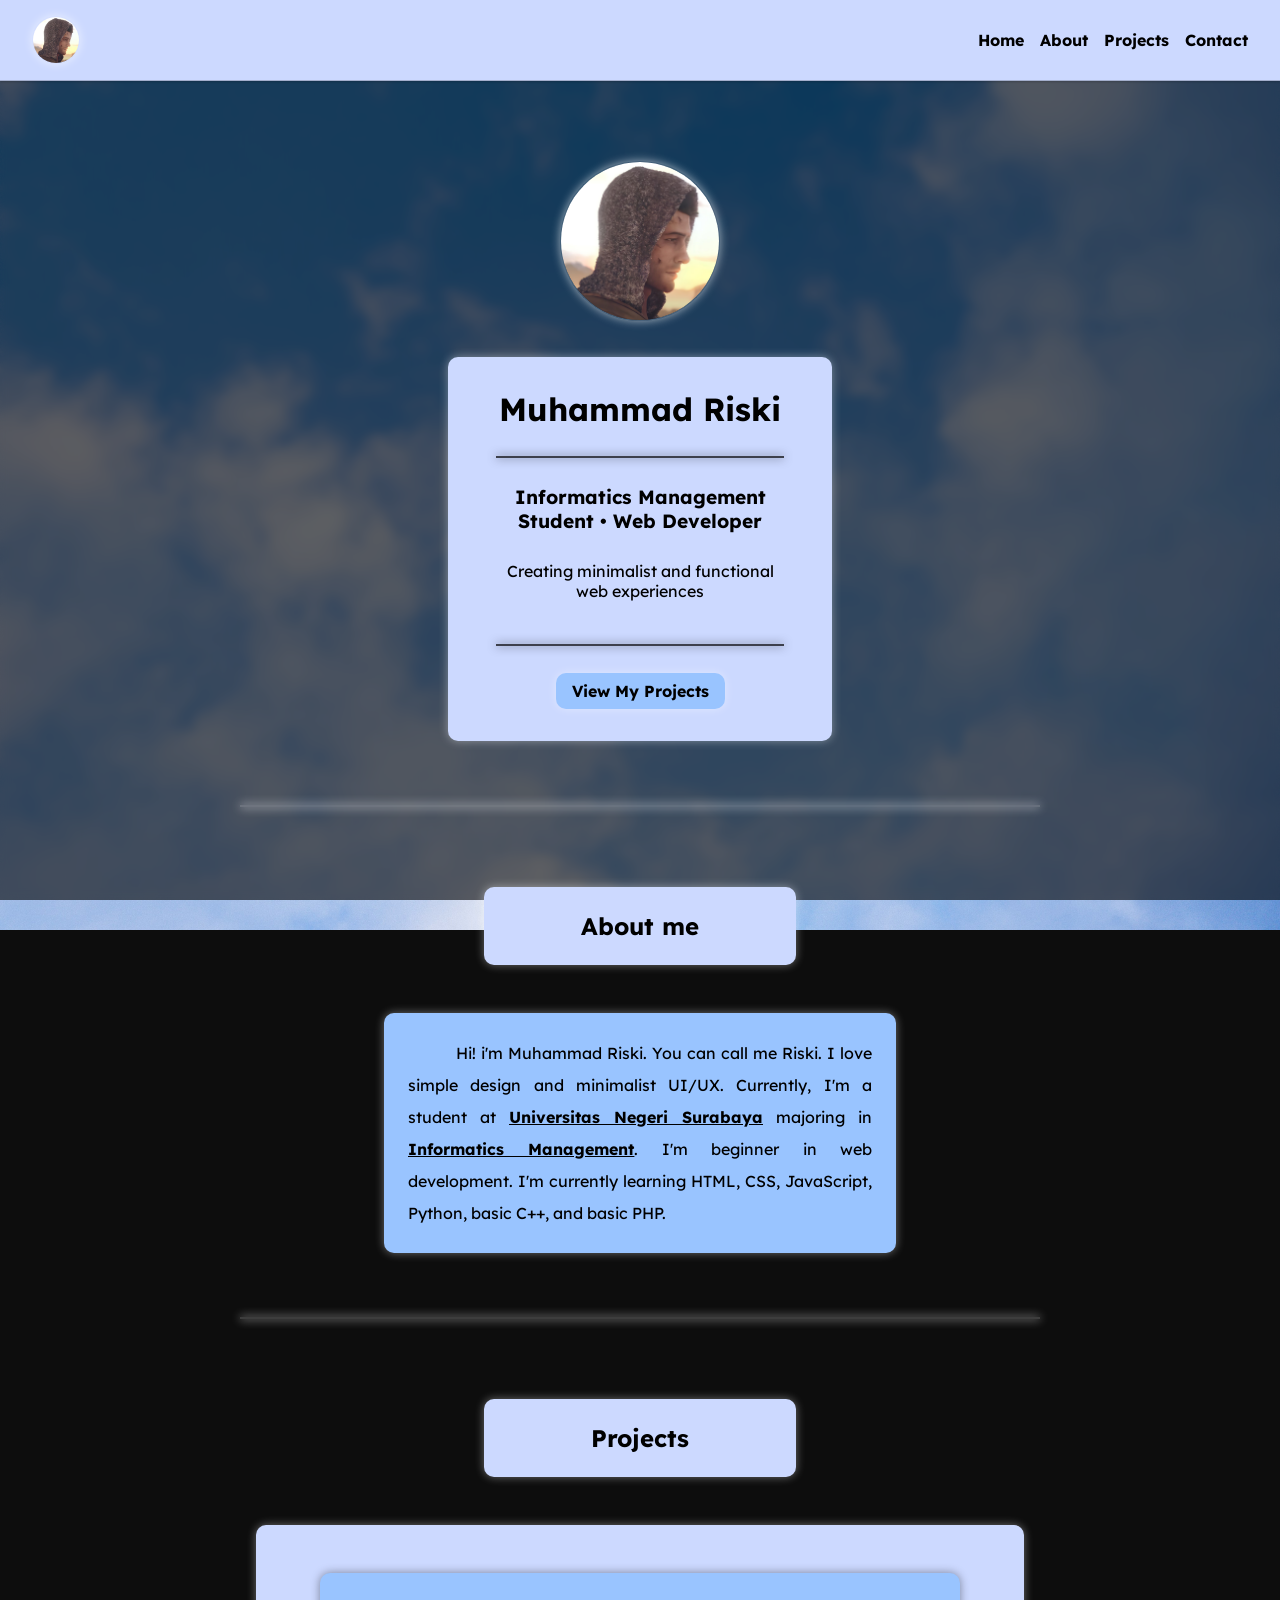
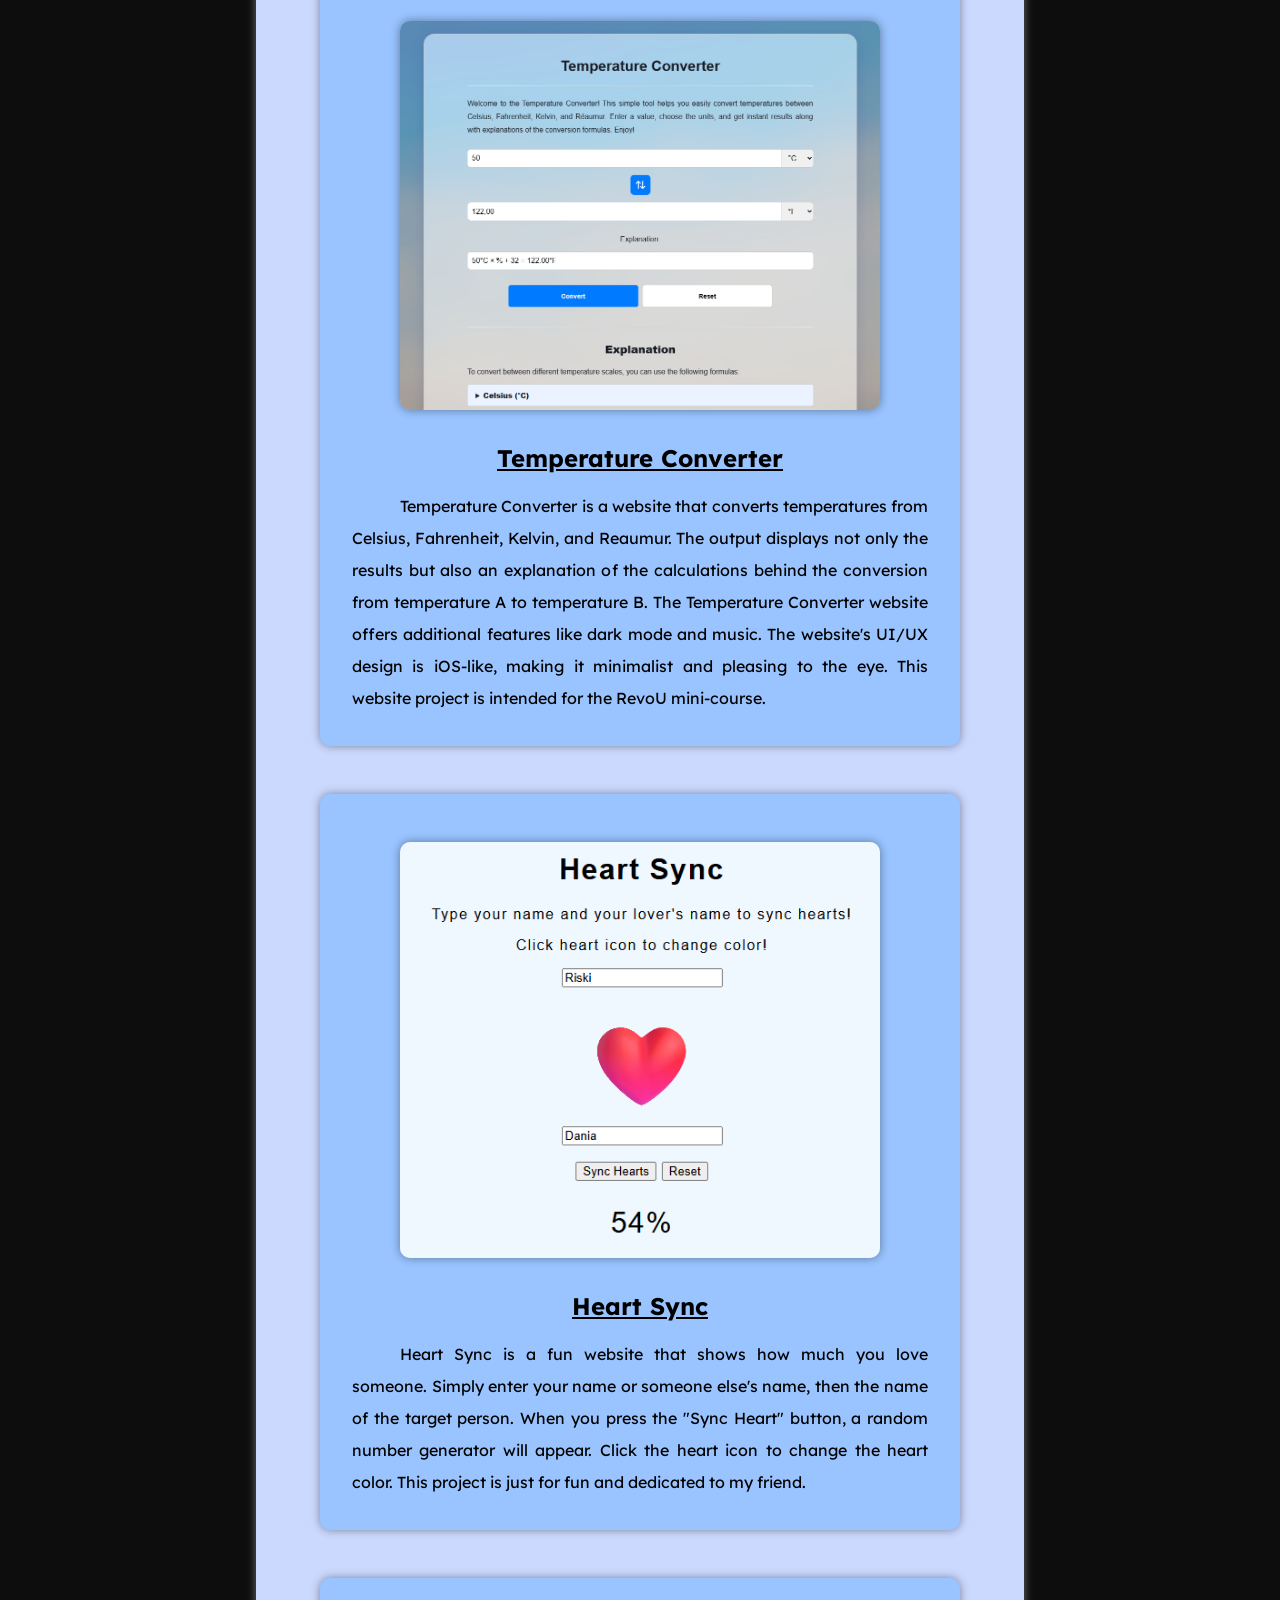
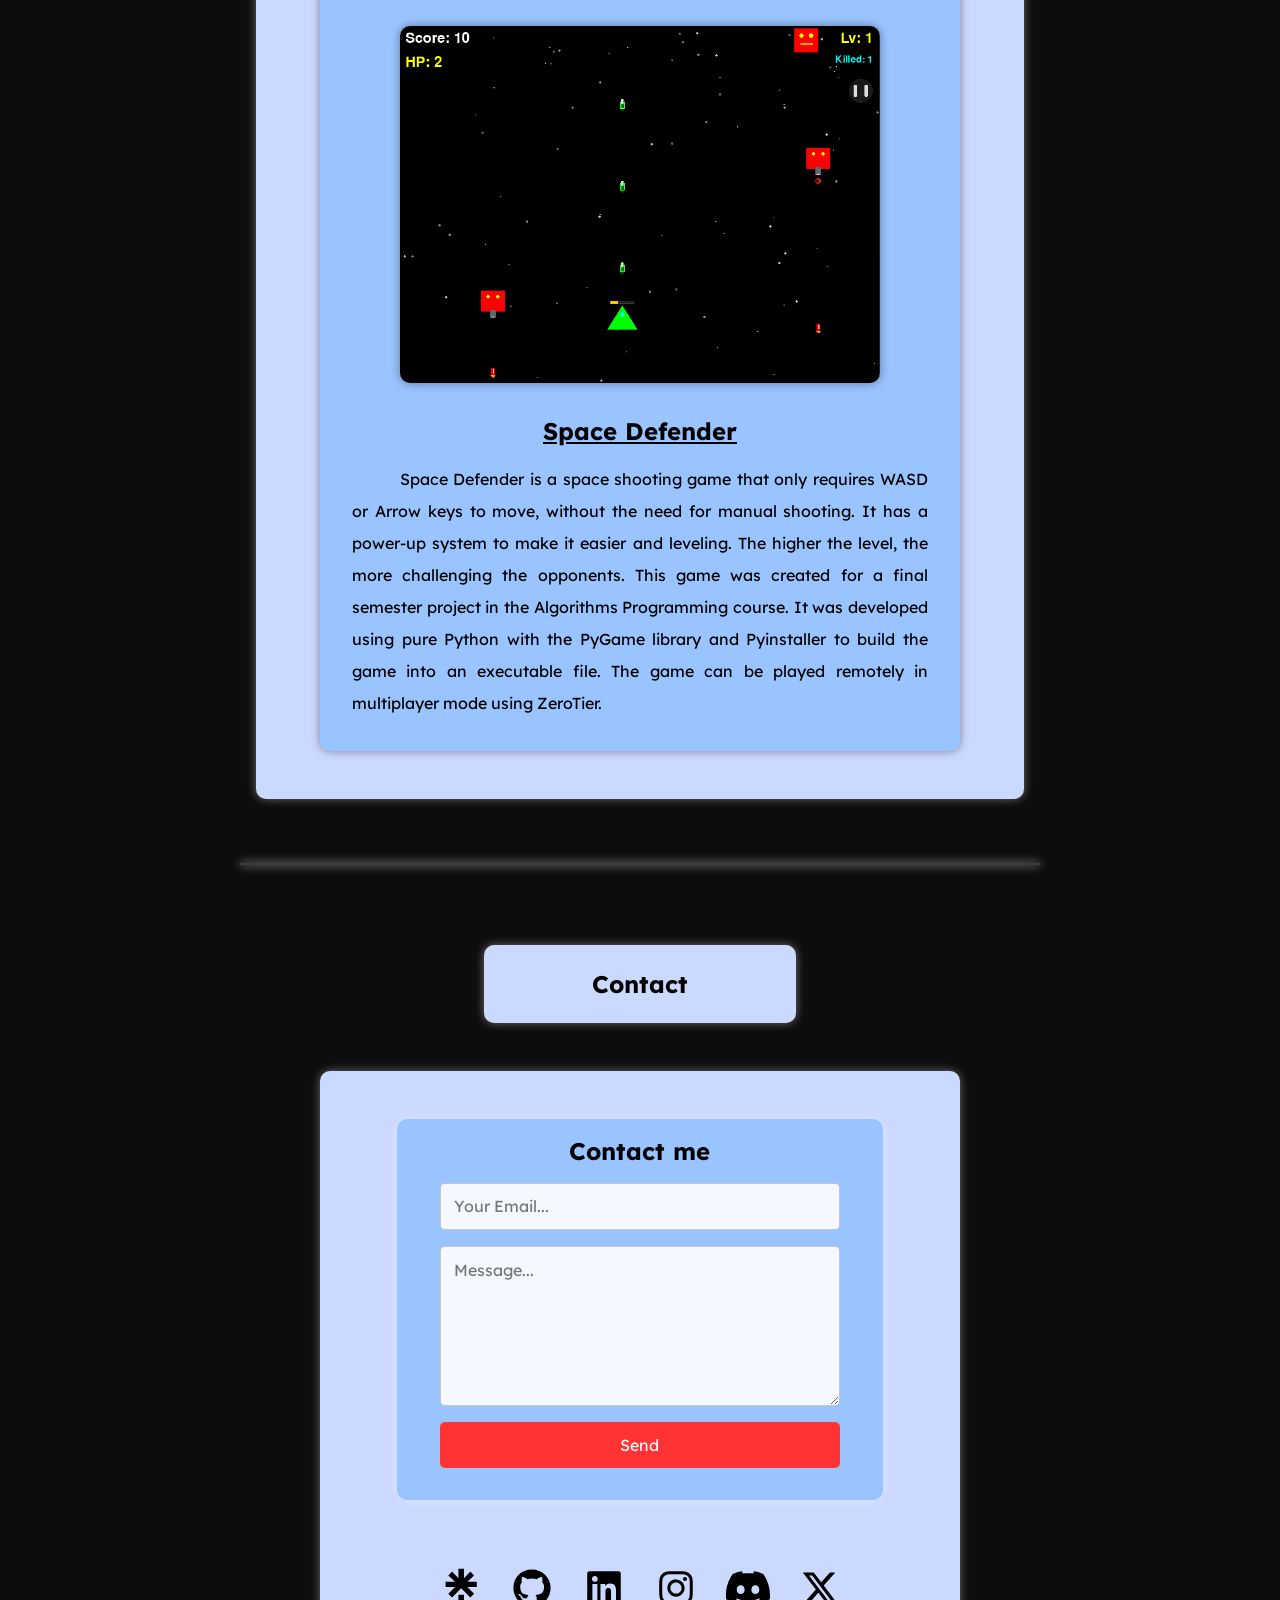
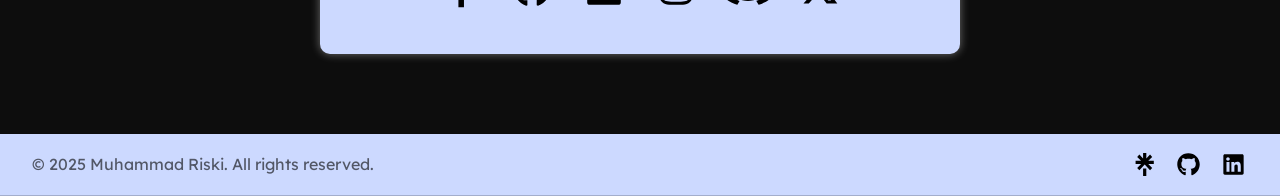
<file: public/index.html>
<!DOCTYPE html>
<html lang="en">
<head>
    <meta charset="UTF-8">
    <meta name="viewport" content="width=device-width, initial-scale=1.0">
    <title>My Portfolio</title>
    <link rel="stylesheet" href="assets\css\styles.css">
</head>
<body>
    
    <!-- HEADER -->
    <header class="header">
        <img src="assets\images\logo.jpg" alt="logo" onclick="window.location.reload()"></img>
        <nav class="nav">
            <a href="#home-page">Home</a>
            <a href="#about-page">About</a>
            <a href="#projects-page">Projects</a>
            <a href="#contact-page">Contact</a>
        </nav>
    </header>
    
    <!-- MAIN -->
    <main class="main">
        
        <!-- HOME -->
        <section id="home-page">
            <div class="main-logo-container">
                <a href="https://linktr.ee/Danzzilo" target="_blank" rel="noopener noreferrer">
                    <img src="assets\images\logo.jpg" alt="logo">
                </a>
            </div>
            <article class="main-hero-container">
                <h1 class="main-hero-header">Muhammad Riski</h1>
                <hr class="content-separator">
                <p class="main-hero-subtitle">Informatics Management Student • Web Developer</p>
                <p class="main-hero-description">Creating minimalist and functional web experiences</p>
                <hr class="content-separator">
                <a href="#projects-page" class="main-hero-button">View My Projects</a>
            </article>
        </section>
        
        <hr class="section-separator">

        <!-- ABOUT -->
        <section id="about-page">
            <h1 class="main-header-text">About me</h1>
            <article class="main-description">
                <p class="indent-paragraph-text">
                    Hi! i'm Muhammad Riski.
                    You can call me Riski.
                    I love simple design and minimalist UI/UX. 
                    Currently, I'm a student at <a href="https://unesa.ac.id/"
                                                target="_blank"
                                                rel="noopener noreferrer">
                                                <strong>Universitas Negeri Surabaya</strong></a> 
                    majoring in <a href="https://terapan-ti.vokasi.unesa.ac.id/"
                                target="_blank"
                                rel="noopener noreferrer">
                                <strong>Informatics Management</strong></a>. 
                    I'm beginner in web development. 
                    I'm currently learning HTML, CSS, JavaScript, Python, basic C++, and basic PHP.
                </p>
            </article>
        </section>

        <hr class="section-separator">

        <!-- PROJECTS -->
        <section id="projects-page">
            <h1 class="main-header-text">Projects</h1>
            <div class="card-projects">
                <article class="card">
                    <img src="assets/images/tempconv.png" alt="Temperature Converter">
                    <a href="https://github.com/revou-fundamental-course/19-may-25-Sub-Danzzilo"
                        target="_blank"
                        rel="noopener noreferrer">
                        <h2>Temperature Converter</h2>
                    </a>
                    <p class="indent-paragraph-text">
                        Temperature Converter is a website that converts temperatures from Celsius, Fahrenheit, Kelvin, and Reaumur. 
                        The output displays not only the results but also an explanation of the calculations behind the conversion from temperature A to temperature B. 
                        The Temperature Converter website offers additional features like dark mode and music. 
                        The website's UI/UX design is iOS-like, making it minimalist and pleasing to the eye. 
                        This website project is intended for the RevoU mini-course.
                    </p>
                </article>
                <article class="card">
                    <img src="assets/images/heartsync.png" alt="Heart Sync">
                    <a href="https://github.com/Sub-Danzzilo/Heart-Sync"
                        target="_blank"
                        rel="noopener noreferrer">
                        <h2>Heart Sync</h2>
                    </a>
                    <p class="indent-paragraph-text">
                        Heart Sync is a fun website that shows how much you love someone. 
                        Simply enter your name or someone else's name, then the name of the target person. 
                        When you press the "Sync Heart" button, a random number generator will appear. 
                        Click the heart icon to change the heart color. 
                        This project is just for fun and dedicated to my friend.
                    </p>
                </article>
                <article class="card">
                    <img src="assets/images/spacedef.png" alt="Space Defender">
                    <a href="https://github.com/Sub-Danzzilo/Space-Defender"
                        target="_blank"
                        rel="noopener noreferrer">
                        <h2>Space Defender</h2>
                    </a>
                    <p class="indent-paragraph-text">
                        Space Defender is a space shooting game that only requires WASD or Arrow keys to move, without the need for manual shooting. 
                        It has a power-up system to make it easier and leveling. The higher the level, the more challenging the opponents. 
                        This game was created for a final semester project in the Algorithms Programming course. 
                        It was developed using pure Python with the PyGame library and Pyinstaller to build the game into an executable file. 
                        The game can be played remotely in multiplayer mode using ZeroTier.
                    </p>
                </article>
            </div>
        </section>

        <hr class="section-separator">

        <!-- CONTACT -->
        <section id="contact-page">
            <h1 class="main-header-text">Contact</h1>
            <div class="card-contacts">
                <div class="card-contacts-email">
                    <h2>Contact me</h2>
                    <form action="mailto:riskdanzzilo@gmail.com" method="GET" enctype="text/plain">
                        <input
                        type="email"
                        name="email"
                        placeholder="Your Email..."
                        required>

                        <textarea
                        name="message"
                        placeholder="Message..."
                        required></textarea>

                        <button type="submit">Send</button>
                    </form>
                </div>
                <div class="card-contacts-social-media">
                    <a href="https://linktr.ee/Danzzilo"
                        target="_blank"
                        rel="noopener noreferrer"
                        class="social-media">
                        <img src="assets\images\icons\linktree.svg" alt="linktree" class="icon-contact">
                    </a>
                    <a href="https://github.com/Sub-Danzzilo"
                        target="_blank"
                        rel="noopener noreferrer"
                        class="social-media">
                        <img src="assets\images\icons\github.svg" alt="github" class="icon-contact">
                    </a>
                    <a href="https://www.linkedin.com/in/muhammad-riski-992a7a3a0/"
                        target="_blank"
                        rel="noopener noreferrer"
                        class="social-media">
                        <img src="assets\images\icons\linkedin.svg" alt="linkedin" class="icon-contact">
                    </a>
                    <a href="https://www.instagram.com/sshrskdzl_/"
                        target="_blank"
                        rel="noopener noreferrer"
                        class="social-media">
                        <img src="assets\images\icons\instagram.svg" alt="instagram" class="icon-contact">
                    </a>
                    <a href="https://discord.com/users/827172619694505995"
                        target="_blank"
                        rel="noopener noreferrer"
                        class="social-media">
                        <img src="assets\images\icons\discord.svg" alt="discord" class="icon-contact">
                    </a>
                    <a href="https://x.com/Danzzilowo"
                        target="_blank"
                        rel="noopener noreferrer"
                        class="social-media">
                        <img src="assets\images\icons\x-twitter.svg" alt="x" class="icon-contact">
                    </a>
                </div>
            </div>
        </section>
    </main>
    
    <!-- FOOTER -->
    <footer class="footer">
        <p class="semi-transparent-text">&copy; 2025 Muhammad Riski. All rights reserved.</p>
        <div class="footer-social-media">
            <a href="https://linktr.ee/Danzzilo"
                target="_blank"
                rel="noopener noreferrer"
                class="social-media">
                <img src="assets\images\icons\linktree.svg" alt="linktree" class="icon-footer">
            </a>
            <a href="https://github.com/Sub-Danzzilo"
                target="_blank"
                rel="noopener noreferrer"
                class="social-media">
                <img src="assets\images\icons\github.svg" alt="github" class="icon-footer">
            </a>
            <a href="https://www.linkedin.com/in/muhammad-riski-992a7a3a0/"
                target="_blank"
                rel="noopener noreferrer"
                class="social-media">
                <img src="assets\images\icons\linkedin.svg" alt="linkedin" class="icon-footer">
            </a>
        </div>
    </footer>
</body>
</html>
</file>
